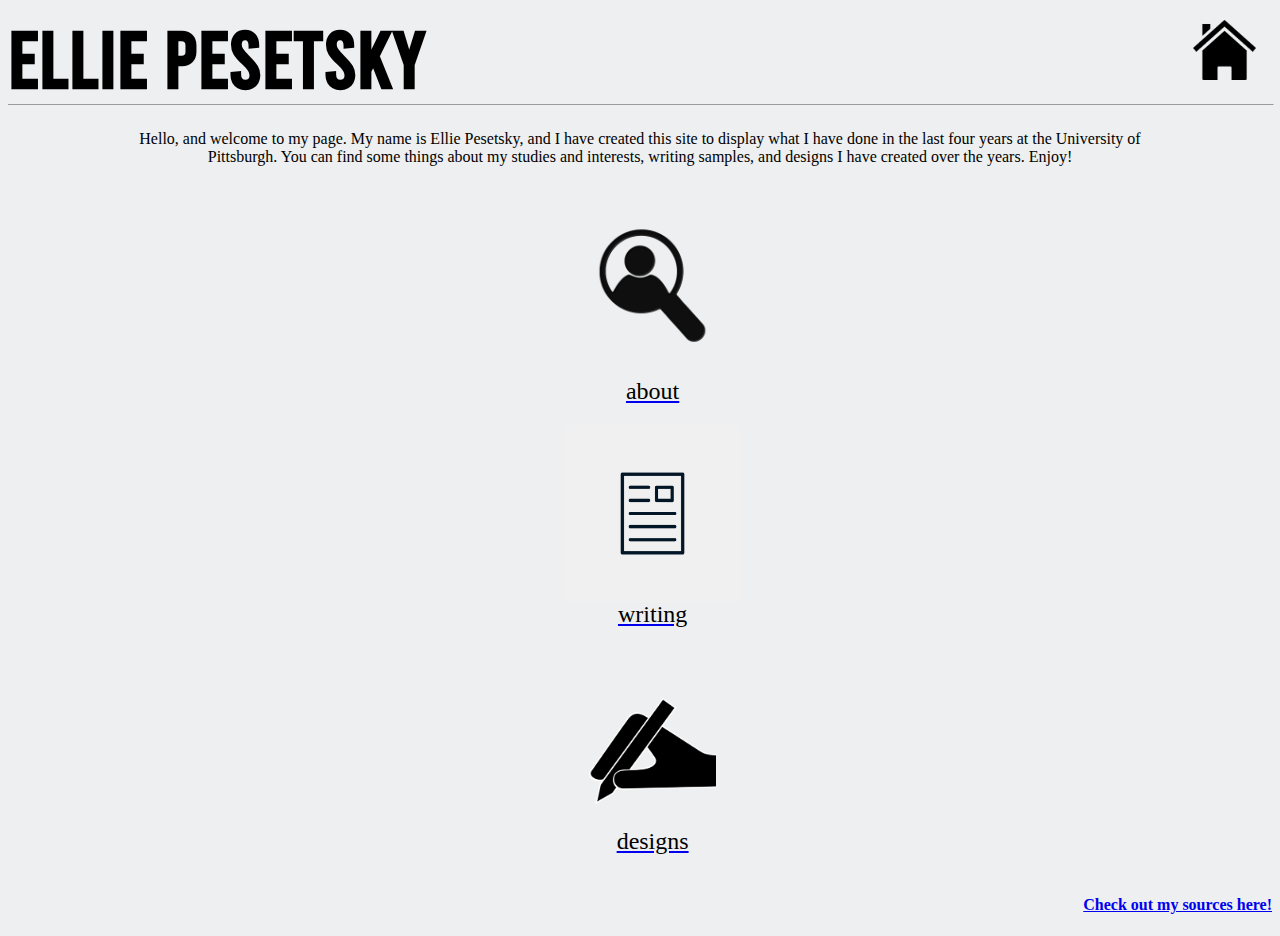
<file: docs/index.html>
<!DOCTYPE html>
<html lang='en'>
  <head>
    <meta charset='UTF-8'/>
    <title>Ellie Pesetsky's Portfolio</title>
    <link rel='stylesheet' href='styles.css'/>
  </head>
  <body>
    <h1>ellie pesetsky</h1>

    <a href="index.html"><img id="input4" src="home.png" alt="Home Icon" /></a>

    <hr size="1" width='100%'>
<div class='div4'>
  Hello, and welcome to my page. My name is Ellie Pesetsky, and I have created this site to display what I have done in the last four years at the University of Pittsburgh. You can find some things about my studies and interests, writing samples, and designs I have created over the years. Enjoy!
 </div>

<div class='div3'>
  <a href="about.html">
<input id='input1' type="image" src='about.png' alt="Magnifying Glass" class=submit />
        <h2>about</h2>
         </a>

      <a href="writing.html">
        <input id='input2' type="image" src='writing.png' alt="Paper" class='submit' />
        <h2>writing</h2>
      </a>

      <a href="designs.html">
        <input id='input3' type="image" src='designs.png' alt="Pencil in Hand" class='submit' />
        <h2>designs</h2>
      </a>
    </div>

    <div class='div6'>
      <h4> <a href="https://github.com/epesetsky/WebsitePortfolio/blob/master/SOURCES.md">Check out my sources here! </a>
      </h4>
    </div>

  </body>
</html>
</file>
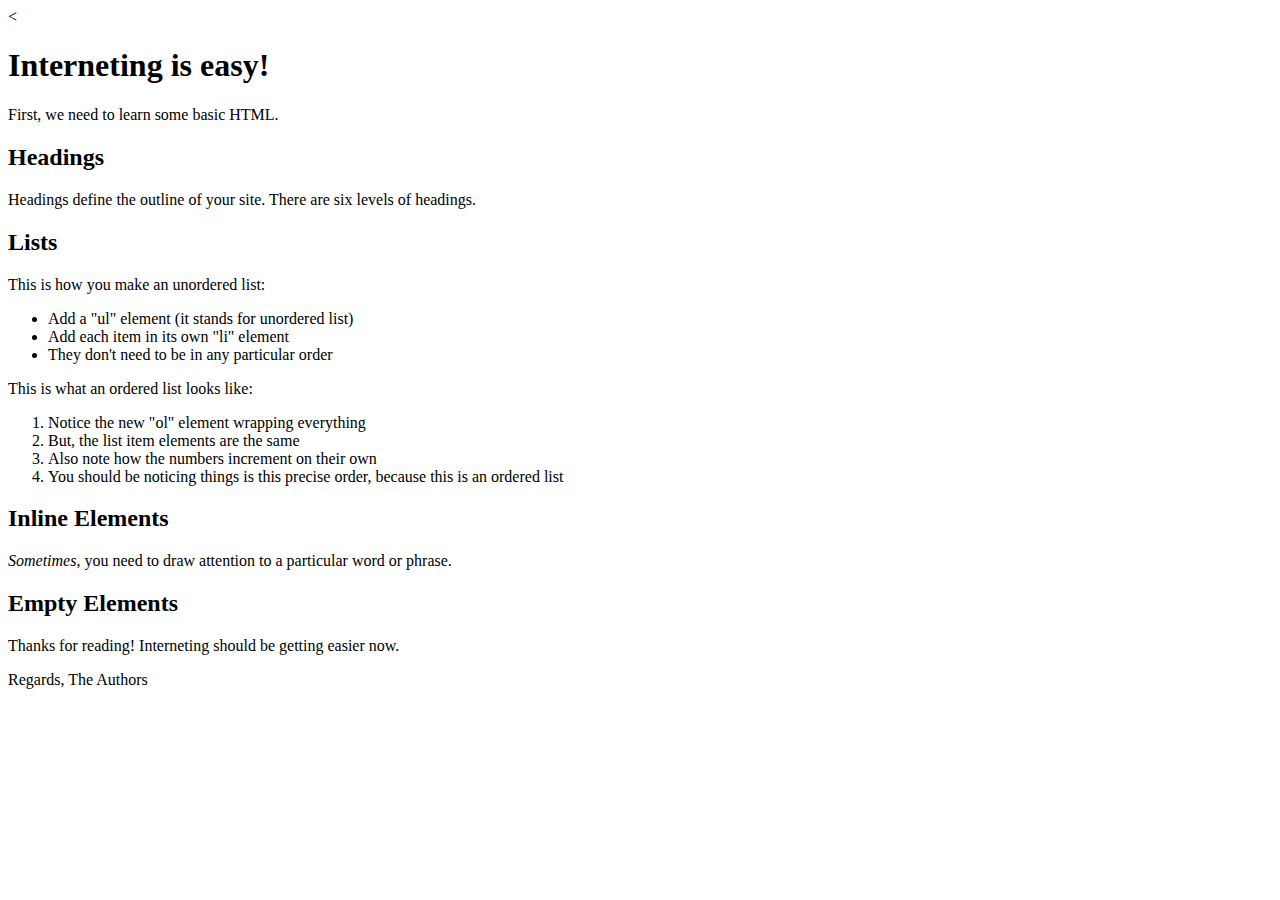
<file: 02-basic-web-pages/basics.html>
<!DOCTYPE html>
<html>
  <head>
    <title>Interneting Is Easy!</title>
  </head>
  <body>
    <<h1>Interneting is easy!</h1>
    <p>First, we need to learn some basic HTML.</p>
    <h2>Headings</h2>
    <p>Headings define the outline of your site. There are six levels of
    headings.</p>
    <h2>Lists</h2>

<p>This is how you make an unordered list:</p>

<ul>
  <li>Add a "ul" element (it stands for unordered list)</li>
  <li>Add each item in its own "li" element</li>
  <li>They don't need to be in any particular order</li>
</ul>
<p>This is what an ordered list looks like:</p>

<ol>
  <li>Notice the new "ol" element wrapping everything</li>
  <li>But, the list item elements are the same</li>
  <li>Also note how the numbers increment on their own</li>
  <li>You should be noticing things is this precise order, because this is
      an ordered list</li>
</ol>

<h2>Inline Elements</h2>

<p><em>Sometimes</em>, you need to draw attention to a particular word or
phrase.</p>

<h2>Empty Elements</h2>

<p>Thanks for reading! Interneting should be getting easier now.</p>

<p>Regards,
The Authors</p>
  </body>
</html>
</file>
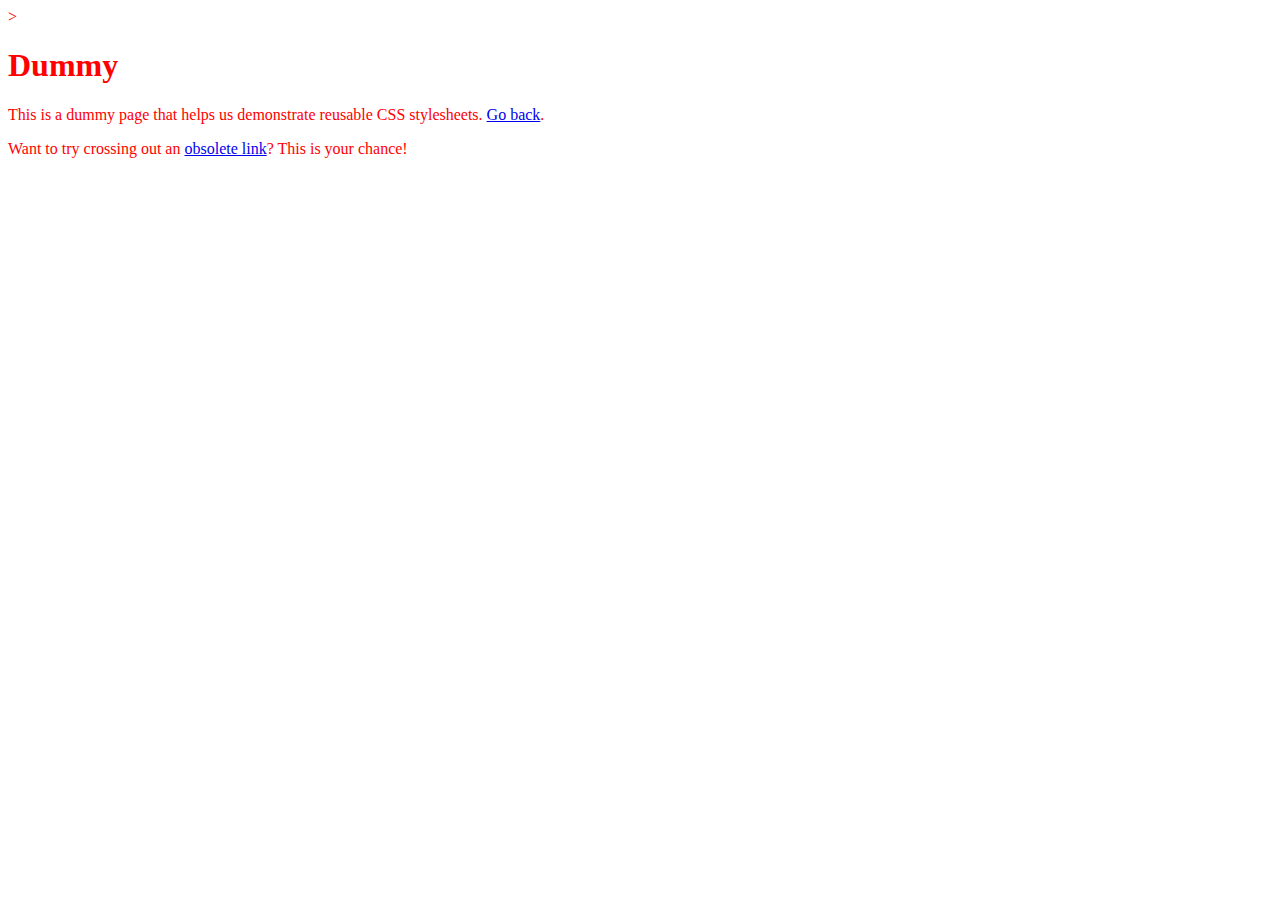
<file: 04-hello-css/dummy.html>
<!DOCTYPE html>
<html lang='en'>
  <head>
  <meta charset='UTF-8'/>
  <title>Hello, CSS</title>
  <link rel='stylesheet' href='styles.css'/>
</head>
    <meta charset='UTF-8'/>
    <title>Dummy</title>
  </<head>
  <meta charset='UTF-8'/>
  <title>Hello, CSS</title>
  <link rel='stylesheet' href='styles.css'/>
</head>>
  <body>
    <h1>Dummy</h1>

    <p>This is a dummy page that helps us demonstrate reusable CSS
       stylesheets. <a href='hello-css.html'>Go back</a>.</p>

    <p>Want to try crossing out an <a href='nowhere.html'>obsolete link</a>? This
       is your chance!</p>
  </body>
</html>
</file>
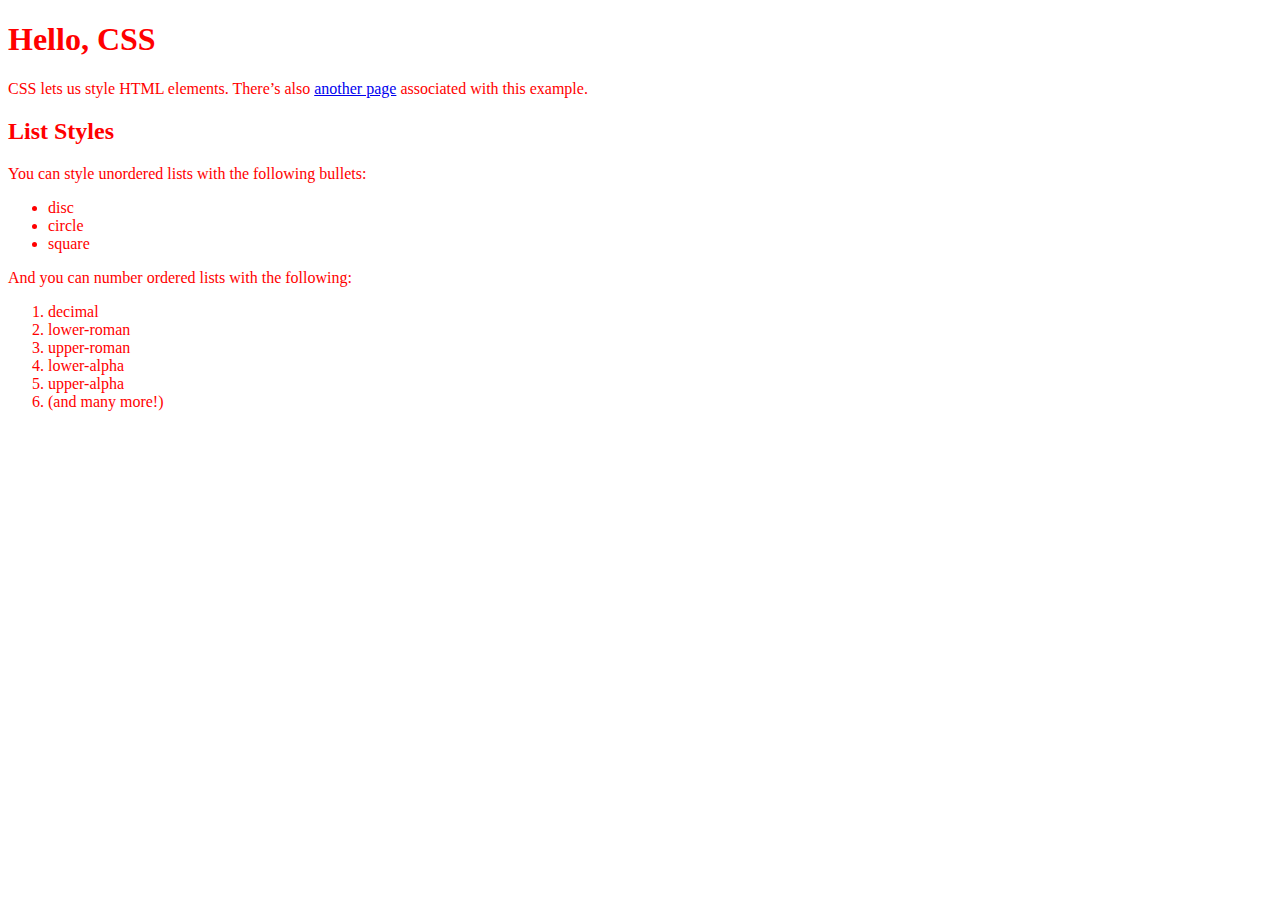
<file: 04-hello-css/hello-css.html>
<!DOCTYPE html>
<html lang='en'>
  <head>
    <meta charset='UTF-8'/>
    <title>Hello, CSS</title>
    <link rel='stylesheet' href='styles.css'/>
  </head>
  <body>
    <h1>Hello, CSS</h1>

    <p>CSS lets us style HTML elements. There’s also
       <a href='dummy.html'>another page</a> associated with this example.</p>

    <h2>List Styles</h2>

    <p>You can style unordered lists with the following bullets:</p>

    <ul>
      <li>disc</li>
      <li>circle</li>
      <li>square</li>
    </ul>

    <p>And you can number ordered lists with the following:</p>

    <ol>
      <li>decimal</li>
      <li>lower-roman</li>
      <li>upper-roman</li>
      <li>lower-alpha</li>
      <li>upper-alpha</li>
      <li>(and many more!)</li>
    </ol>
  </body>
</html>
</file>
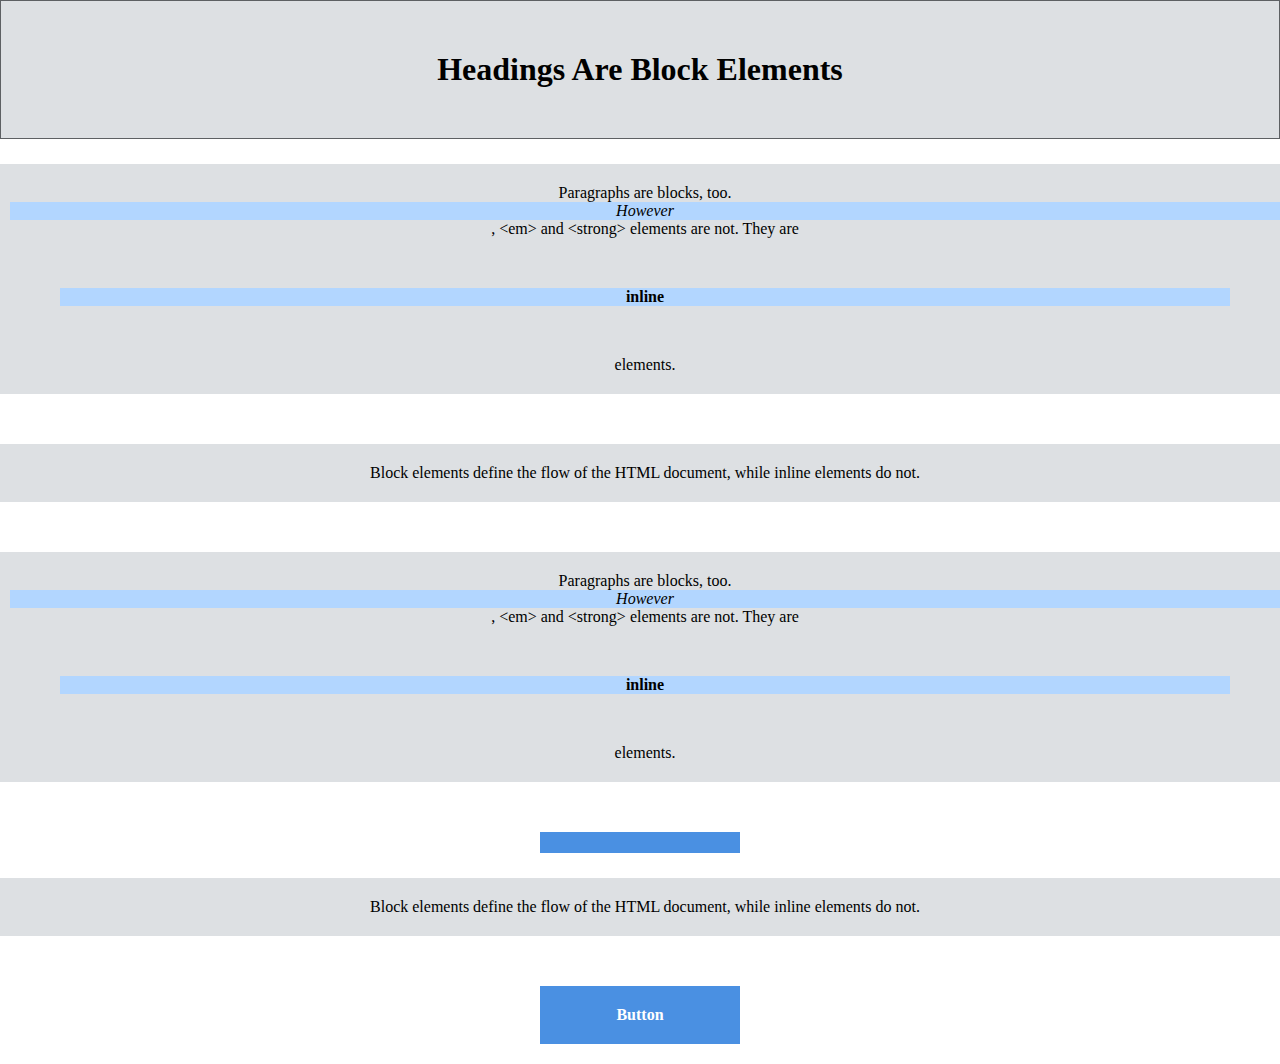
<file: 05-css-box-model/boxes.html>
<!DOCTYPE html>
<html lang='en'>
  <head>
    <meta charset='UTF-8'/>
    <title>Boxes Are Easy!</title>
    <link rel='stylesheet' href='box-styles.css'/>
  </head>
  <body>
    <h1>Headings Are Block Elements</h1>

    <p>Paragraphs are blocks, too. <em>However</em>, &lt;em&gt; and &lt;strong&gt;
       elements are not. They are <strong>inline</strong> elements.</p>

    <p>Block elements define the flow of the HTML document, while inline elements
       do not.</p>
  </body>
</html>
<p>Paragraphs are blocks, too. <em>However</em>, &lt;em&gt; and &lt;strong&gt;
elements are not. They are <strong>inline</strong> elements.</p>

<div style='padding-top: 1px'></div>  <!-- Add this -->

<p>Block elements define the flow of the HTML document, while inline elements
do not.</p>
<div>Button</div>
</file>
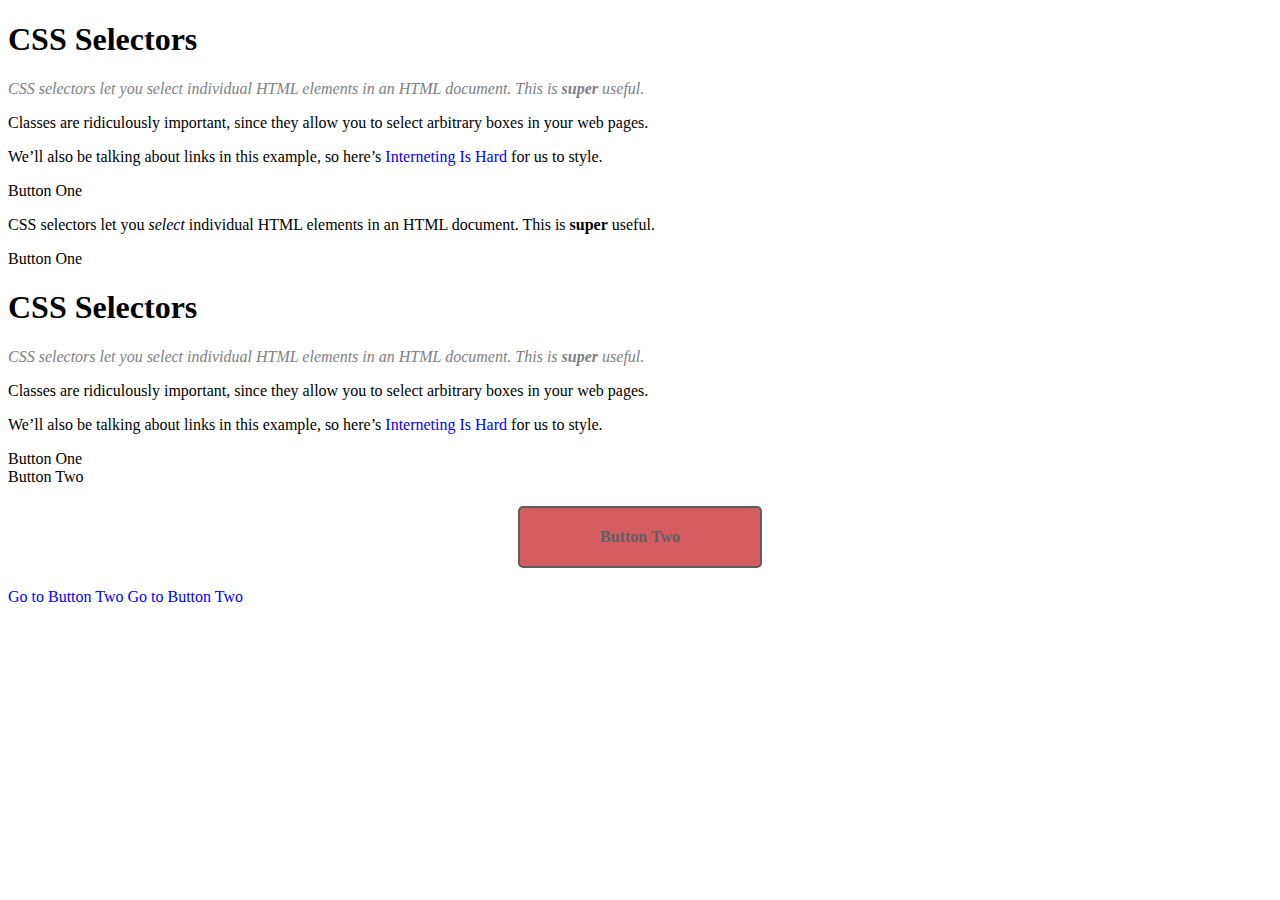
<file: 06-css-selectors/selectors.html>
<!DOCTYPE html>
<html lang='en'>
  <head>
    <meta charset='UTF-8'/>
    <title>CSS Selectors</title>
    <link rel='stylesheet' href='styles.css'/>
  </head>
  <body>
    <h1>CSS Selectors</h1>

    <p>CSS selectors let you <em>select</em> individual HTML elements in an HTML
       document. This is <strong>super</strong> useful.</p>

    <p>Classes are ridiculously important, since they allow you to select
       arbitrary boxes in your web pages.</p>

    <p>We’ll also be talking about links in this example, so here’s
       <a href='https://internetingishard.com'>Interneting Is Hard</a> for us to
       style.</p>

    <div>Button One</div>

  </body>
</html>
<p class='synopsis'>CSS selectors let you <em>select</em> individual HTML
   elements in an HTML document. This is <strong>super</strong> useful.</p>
   <div class='button'>Button One</div>
   <body>
  <div class='page'>  <!-- Add this -->
    <h1>CSS Selectors</h1>

    <p  class='synopsis'>CSS selectors let you <em>select</em> individual HTML
    elements in an HTML document. This is <strong>super</strong> useful.</p>

    <p>Classes are ridiculously important, since they allow you to select
    arbitrary boxes in your web pages.</p>

    <p>We’ll also be talking about links in this example, so here’s
    <a href='https://internetingishard.com'>Interneting Is Hard</a> for us to
    style.</p>

    <div class='button'>Button One</div>
<div class='button'>Button Two</div><a id='button-2' class='button' href='nowhere.html'>Button Two</a>
  </div>  <!-- And this -->
  <!-- From the same page -->
<a href='#button-2'>Go to Button Two</a>

<!-- From a different page -->
<a href='selectors.html#button-2'>Go to Button Two</a>
</body>
</file>
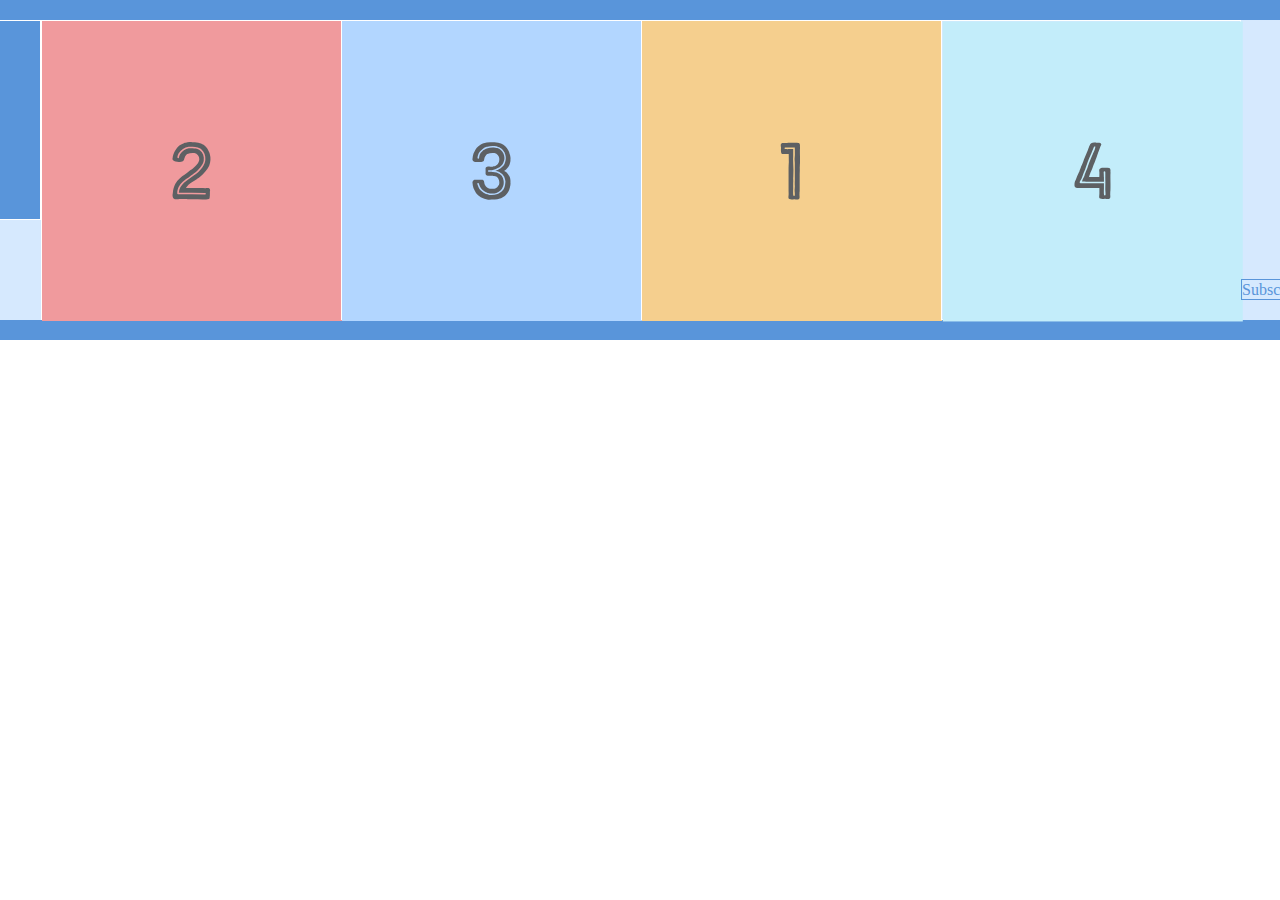
<file: 08-flexbox/flexbox.html>
<!DOCTYPE html>
<html lang='en'>
  <head>
    <meta charset='UTF-8'/>
    <title>Some Web Page</title>
    <link rel='stylesheet' href='styles.css'/>
  </head>
  <body>
    <div class='menu-container'>
      <div class='header-container'>
        <div class='photo-grid-container'>
          <div class='footer'>
  <div class='footer-item footer-one'></div>
  <div class='footer-item footer-two'></div>
  <div class='footer-item footer-three'></div>
</div>

  <div class='photo-grid'>
    <div class='photo-grid-item first-item'>
      <img src='images/one.svg'/>
    </div>
    <div class='photo-grid-item'>
      <img src='images/two.svg'/>
    </div>
    <div class='photo-grid-item'>
      <img src='images/three.svg'/>
    </div>
  </div>
</div>
<div class='photo-grid-item'>
  <img src='images/four.svg'/>
</div>
<div class='photo-grid-item last-item'>
  <img src='images/five.svg'/>
</div>
  <div class='header'>
    <div class='subscribe'>Subscribe &#9662;</div>
    <div class='logo'><img src='images/awesome-logo.svg'/></div>
    <div class='social'><img src='images/social-icons.svg'/></div>
  </div>
</div>
</file>
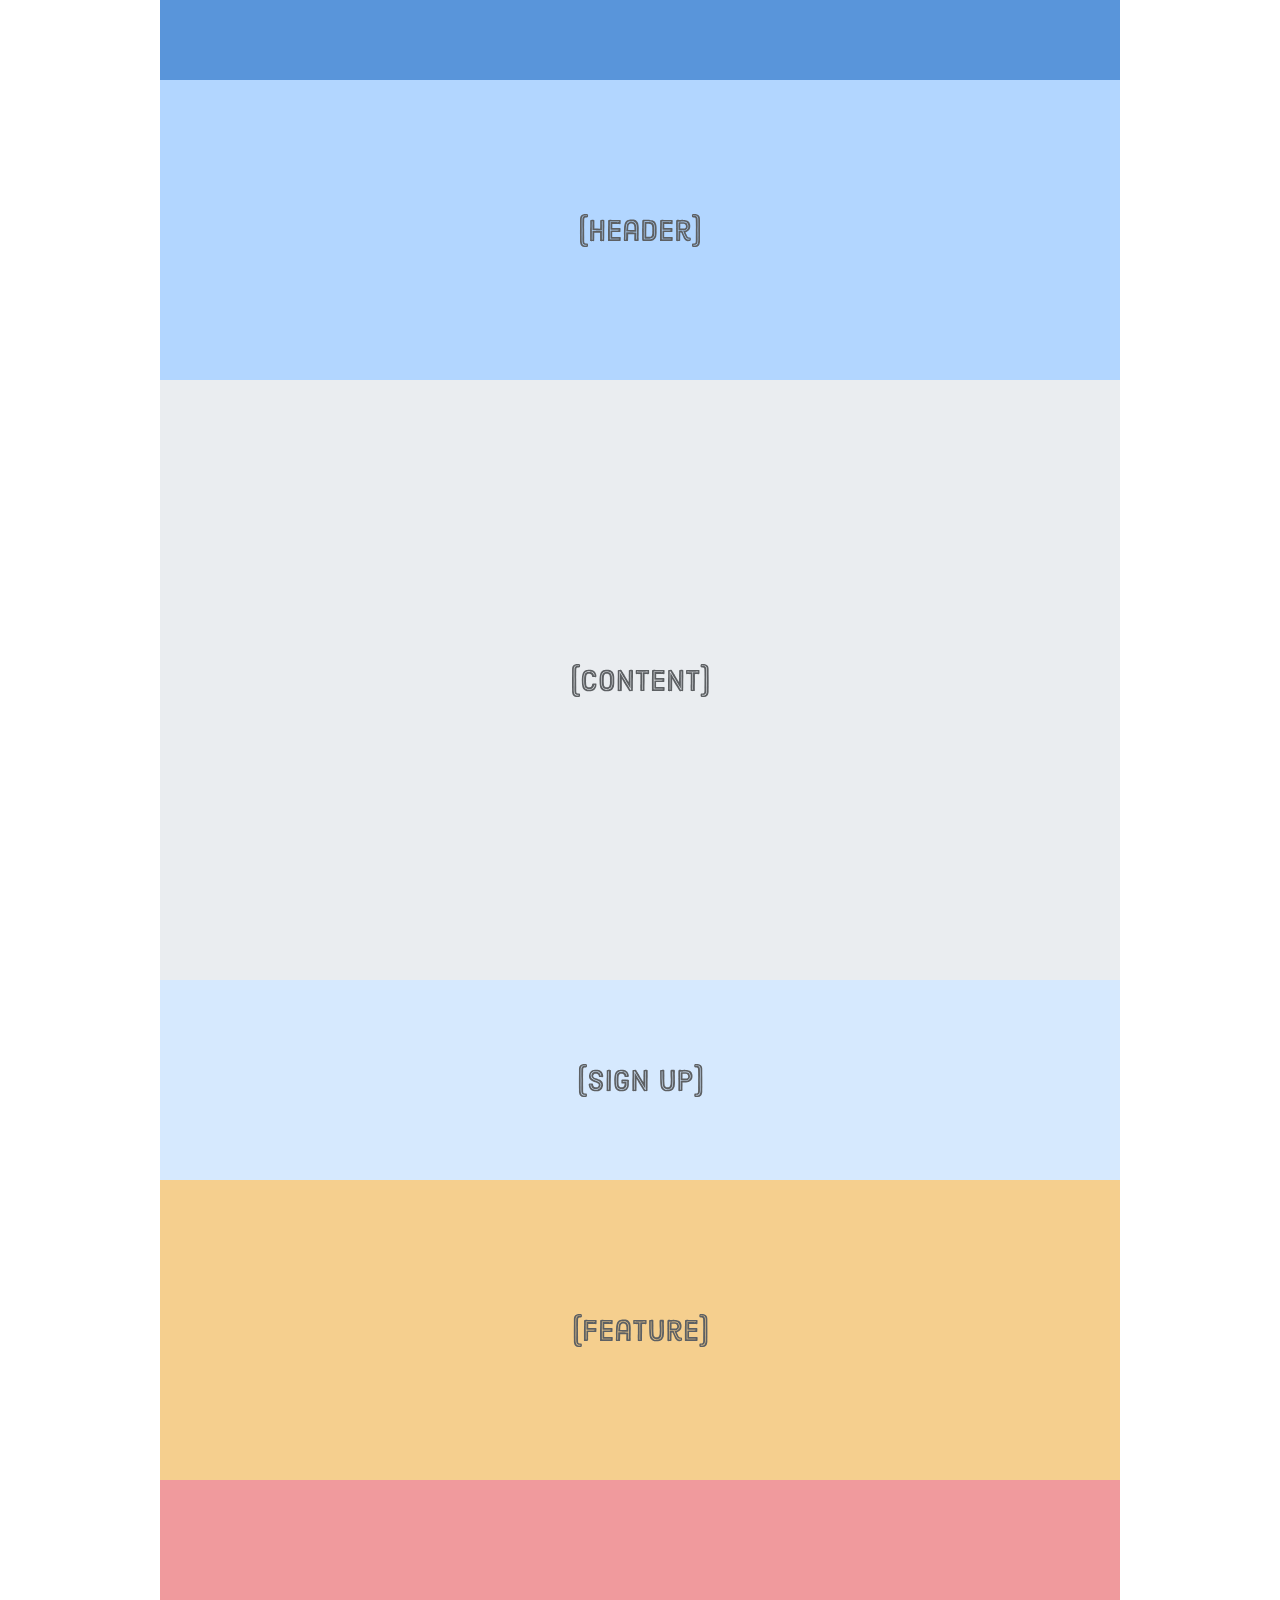
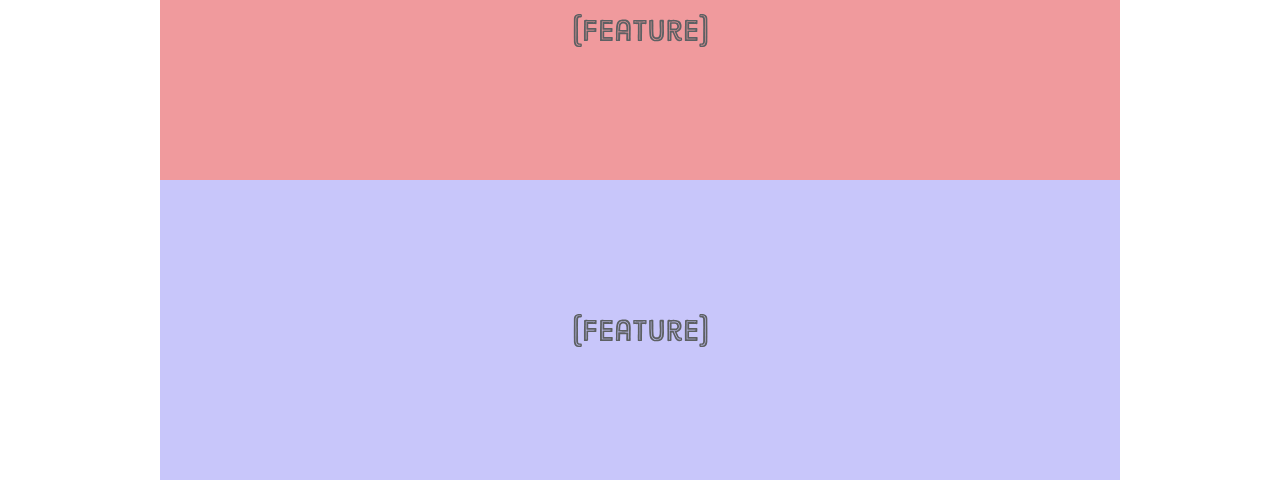
<file: 10-responsive-design/responsive.html>
<!DOCTYPE html>
<html lang='en'>
  <head>
    <meta charset='UTF-8'/>
    <meta name='viewport'
      content='width=device-width, initial-scale=1.0, maximum-scale=1.0' />
    <title>Responsive Design</title>
    <link rel='stylesheet' href='styles.css'/>
  </head>
  <body>
    <div class='page'>
    <div class='section menu'></div>
    <div class='section header'>
      <img src='images/header.svg'/>
    </div>
    <div class='section content'>
      <img src='images/content.svg'/>
    </div>
    <div class='section sign-up'>
      <img src='images/sign-up.svg'/>
    </div>
    <div class='section feature-1'>
      <img src='images/feature.svg'/>
    </div>
    <div class='section feature-2'>
      <img src='images/feature.svg'/>
    </div>
    <div class='section feature-3'>
      <img src='images/feature.svg'/>
    </div>
  </div>
  </body>
</html>
</file>
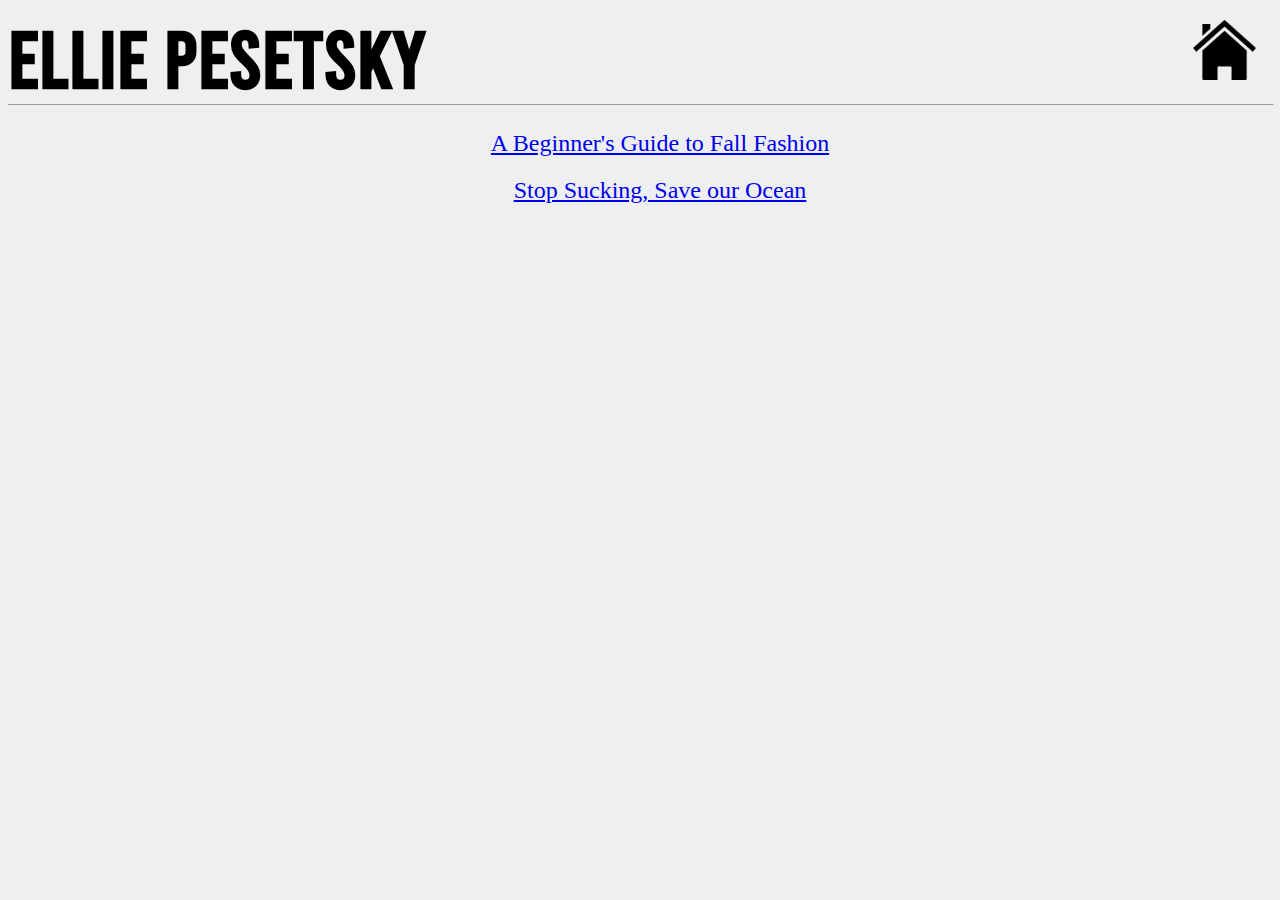
<file: docs/designs.html>
<!DOCTYPE html>
<html lang='en'>
  <head>
    <meta charset='UTF-8'/>
    <title>Ellie Pesetsky's Portfolio</title>
    <link rel='stylesheet' href='styles.css'/>
  </head>
  <body>
    <h1>ellie pesetsky</h1>
    <a href="index.html"><img id="input4" src="home.png" alt="Home Icon" /></a>
    <hr size="1" width='100%'>
    <ul style="list-style-type:none">
      <h2><li><a href='fall-fashion.pdf'>A Beginner's Guide to Fall Fashion</a></li></h2>
      <h2><li><a href='save-oceans.pdf'>Stop Sucking, Save our Ocean</a></li></h2>
    </ul>
  </body>
</file>
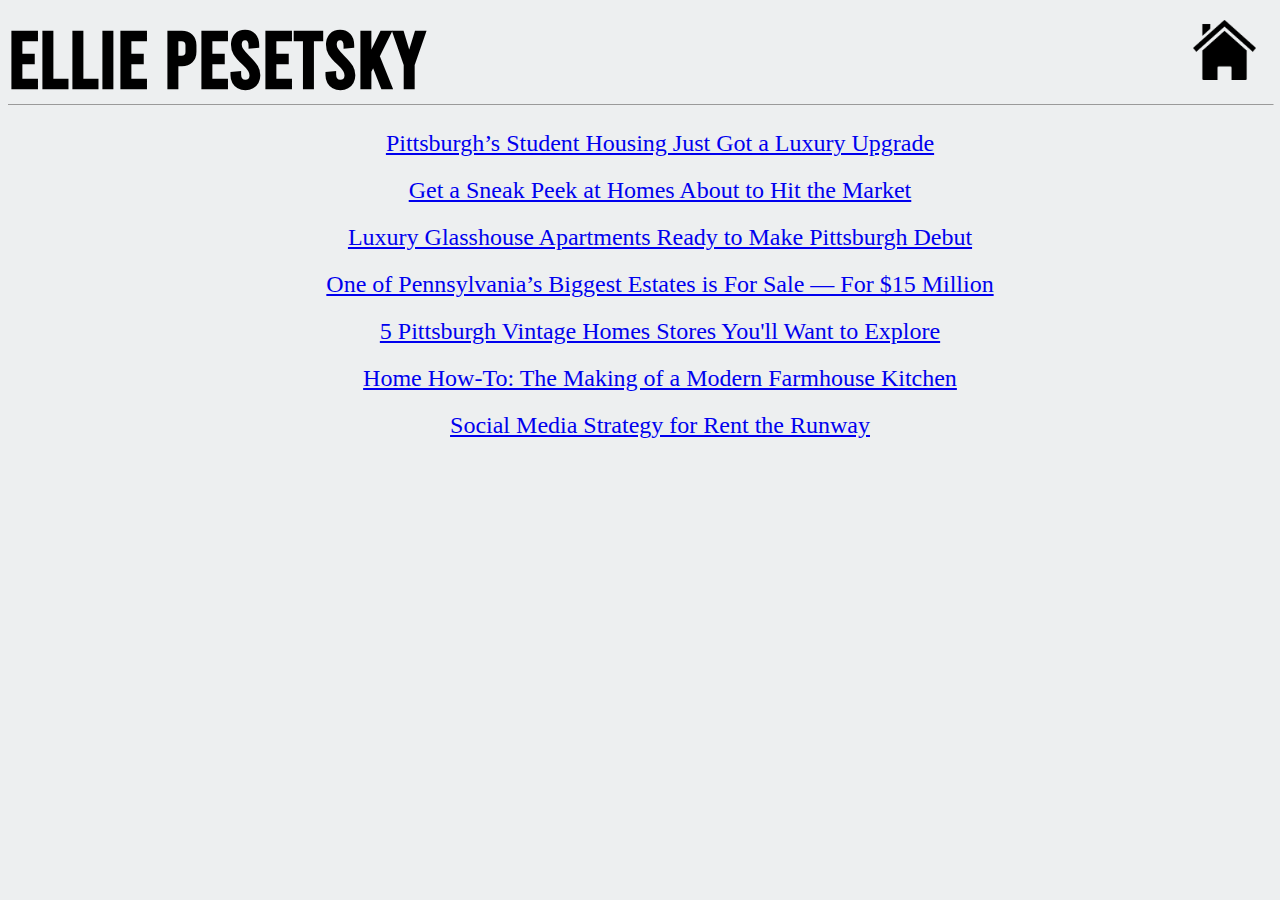
<file: docs/writing.html>
<!DOCTYPE html>
<html lang='en'>
  <head>
    <meta charset='UTF-8'/>
    <title>Ellie Pesetsky's Portfolio</title>
    <link rel='stylesheet' href='styles.css'/>
  </head>
  <body>
    <h1>ellie pesetsky</h1>
    <a href="index.html"><img id="input4" src="home.png" alt="Home Icon" /></a>
    <hr size="1" width='100%'>
    <ul style="list-style-type:none">
      <h2><li><a href='PM1.pdf'>Pittsburgh’s Student Housing Just Got a Luxury Upgrade</a></li></h2>
      <h2><li><a href='PM2.pdf'>Get a Sneak Peek at Homes About to Hit the Market</a></li></h2>
      <h2><li><a href='PM3.pdf'>Luxury Glasshouse Apartments Ready to Make Pittsburgh Debut</a></li></h2>
      <h2><li><a href='PM4.pdf'>One of Pennsylvania’s Biggest Estates is For Sale — For $15 Million</a></li></h2>
      <h2><li><a href='PM5.pdf'>5 Pittsburgh Vintage Homes Stores You'll Want to Explore</a></li></h2>
      <h2><li><a href='PM6.pdf'>Home How-To: The Making of a Modern Farmhouse Kitchen</a></li></h2>
      <h2><li><a href='final.pdf'>Social Media Strategy for Rent the Runway</a></li></h2>
    </ul>
  </body>
</file>
<file: docs/styles.css>
@font-face {
  font-family: Bebas;
  src: url(bebas/Bebas-Regular.ttf);
}

html {
  background-color: #edeff0
}

h1 {
  font-size: 5em;
  float: left;
  font-family: bebas;
  font-weight: bold;
  color: black;
  margin-top: 0px;
  margin-bottom: 0px;
}

h2 {
  text-align: center;
  font-family: verdana;
  font-weight: normal;
  color: black;
}

h3 {
  font-family: verdana;
}

hr {
  background-color: black;
  margin-top: 0px;
  margin-bottom: 2%;
}

#input1 {
  width: 60%;
  height: 60%;
  color: white;
  margin-bottom: 0%;
  padding-top: 20%;
}

#input2 {
  width: 70%;
  height: 70%;
  color: white;
  margin-bottom: -10%;
}

#input3 {
  width: 50%;
  height: 50%;
  color: white;
  margin-bottom: 0%;
  margin-top: : 20%;
  padding-top: 20%;
}

.div4{
  text-align: center;
  font-family: verdana;
  padding-left: 8%;
  padding-right: 8%;
}

#input4 {
  border: none;
  color: white;
  padding: 12px 16px;
  cursor: pointer;
  height: 5%;
  width: 5%;
  float: right;
}
.div5 {
  width: 50%;
  height: 50%;
  font-family: verdana;
  font-weight: normal;
  margin: auto;
  background-color: #d6d6d6;
}

.div6 {
  text-align: right;
  font-family: verdana;
  font-weight: bold;
  color: black;
}

.div3 {
  display: inline-block;
  width: 20%;
  height: 50%;
  margin: auto;
  text-align: center;
  padding-left: 41%;
}
</file>
<file: 04-hello-css/styles.css>
body {
  color: #FF0000;
}
</file>
<file: 05-css-box-model/box-styles.css>
* {
  margin: 0;
  padding: 0;
  box-sizing: border-box;
}

h1, p {
  background-color: #DDE0E3;    /* Light gray */
}p {
  padding: 20px 0 20px 10px;
  margin-bottom: 50px;          /* Add this */
}


em, strong {
  background-color: #B2D6FF;
  display: block;
}h1 {
  padding: 50px;
  border: 1px solid #5D6063;
}

p {
  padding: 20px 0 20px 10px;  /* Top  Right  Bottom  Left */
}p {
  padding: 20px 0 20px 10px;
  margin-bottom: 50px;          /* Add this */
}
strong {
  margin: 50px;
}
p {
  padding: 20px 0 20px 10px;

  margin-top: 25px;
  margin-bottom: 50px;
}
div {
  color: #FFF;
  background-color: #4A90E2;
  font-weight: bold;
  padding: 20px;
  text-align: center;

  width: 200px;
  box-sizing: border-box;
  margin: 20px auto; /* Vertical  Horizontal */
}
div {
  /* [Existing Declarations] */
  width: 200px;
}body {
  text-align: center;
}
</file>
<file: 06-css-selectors/styles.css>
synopsis {
  color: #7E8184;        /* Light gray */
  font-style: italic;
}
.button:link,                 /* Change this */
.button:visited {             /* Change this */
  display: block;             /* Add this */
  text-decoration: none;      /* Add this */

  color: #FFF;                /* The rest is the same */
  background-color: #5995DA;
  font-weight: bold;
  padding: 20px;
  text-align: center;
  border: 2px solid #5D6063;
  border-radius: 5px;

  width: 200px;
  margin: 20px auto;
}
.button:hover,
.button:visited:hover {
  color: #FFF;
  background-color: #76AEED;  /* Light blue */
}.button:active,
.button:visited:active {
  color: #FFF;
  background-color: #5995DA;  /* Blue */
}
#button-2 {
  background-color: #D55C5F;    /* Red */
}
}..call-to-action:link,
.call-to-action:visited {
  font-style: italic;
  background-color: #EEB75A;     /* Yellow */
}

.call-to-action:hover,
.call-to-action:visited:hover {
  background-color: #F5CF8E;     /* Light yellow */
}

.call-to-action:active,
.call-to-action:visited:active {
  background-color: #EEB75A;     /* Yellow */
}.call-to-action:link,
.call-to-action:visited {
  background-color: #D55C5F;    /* Red */
}
}
.page {
  width: 600px;
  margin: 0 auto;

}<div class='sidebar'>
  <p>If this page had a sidebar...</p>
  <p>We’d have some problems with pseudo-classes.</p>
</div>.page > p:first-of-type {
  color: #7E8184;
  font-style: italic;
}
p:first-of-type {
  color: #7E8184;
  font-style: italic;
}
a:link {
  color: blue;
  text-decoration: none;
}
a:visited {
  color: purple;
}
a:hover {
  color: aqua;
  text-decoration: underline;
}
a:active {
  color: red;
}
a:visited:active {
  color: red;
}

#button-2 {
  color: #5D6063;  /* Dark gray */
}
</file>
<file: 08-flexbox/styles.css>
* {
  margin: 0;
  padding: 0;
  box-sizing: border-box;
}

.menu-container {
  color: #fff;
  background-color: #5995DA;  /* Blue */
  padding: 20px 0
}

.menu {
  border: 1px solid #fff;
  width: 900px;
  display: flex;
  justify-content: space-around;
}
.menu-container {
  /* ... */
  display: flex;
}
.menu-container {
  /* ... */
  display: flex;
  justify-content: center;    /* Add this */
}
.links {
  border: 1px solid #fff;  /* For debugging */
  display: flex;
  justify-content: flex-end;
}

.login {
  margin-left: 20px;
}.header-container {
  color: #5995DA;
  background-color: #D6E9FE;
  display: flex;
  justify-content: center;
}

.header {
  width: 900px;
  height: 300px;
  display: flex;
  justify-content: space-between;
}
.header {
  /* ... */
  align-items: center;  /* Add this */
}

.header {
  /* ... */
  align-items: stretch;    /* Change this */
}

.social,
.logo,
.subscribe {
  border: 1px solid #5995DA;
}
.photo-grid-container {
  display: flex;
  justify-content: center;
}

.photo-grid {
  width: 900px;
  display: flex;
  justify-content: flex-start;
}

.photo-grid-item {
  border: 1px solid #fff;
  width: 300px;
  height: 300px;
}
.photo-grid {
  /* ... */
  flex-wrap: wrap;
}
.photo-grid {
  width: 900px;
  display: flex;
  justify-content: center;    /* Change this */
  flex-wrap: wrap;
}
.photo-grid {
  /* ... */
  flex-direction: column;
}
.photo-grid {
  /* ... */
  flex-direction: column;
  align-items: center;      /* Add this */
}
.photo-grid {
  width: 900px;
  display: flex;
  justify-content: center;
  flex-wrap: wrap;
  flex-direction: row-reverse;  /* <--- Really freaking cool! */
  align-items: center;
}
.photo-grid {
  /* ... */
  flex-direction: row;  /* Update this */
  align-items: center;
}

.first-item {
  order: 1;
}

.last-item {
  order: -1;
}.social,
.subscribe {
  align-self: flex-end;
  margin-bottom: 20px;
}
.footer {
  display: flex;
  justify-content: space-between;
}

.footer-item {
  border: 1px solid #fff;
  background-color: #D6E9FE;
  height: 200px;
  flex: 1;
}.footer-three {
  flex: 2;
}
.footer-one,
.footer-three {
  background-color: #5995DA;
  flex: initial;
  width: 300px;
}
</file>
<file: 10-responsive-design/styles.css>
* {
  margin: 0;
  padding: 0;
  box-sizing: border-box;
}

/* Mobile Styles */
@media only screen and (max-width: 400px) {
  body {
    background-color: #F09A9D; /* Red */
  }
}

/* Tablet Styles */
@media only screen and (min-width: 401px) and (max-width: 960px) {
  .sign-up,
  .feature-1,
  .feature-2,
  .feature-3 {
    width: 50%;
  }
}
/* Desktop Styles */
@media only screen and (min-width: 961px) {
  .page {
    width: 960px;
    margin: 0 auto;
  }
  .feature-1,
  .feature-2,
  .feature-3 {
    width: 33.3%;
  }
  .header {
    height: 400px;
  }
}
}
.page {
  display: flex;
  flex-wrap: wrap;
}

.section {
  width: 100%;
  height: 300px;
  display: flex;
  justify-content: center;
  align-items: center;
}

.menu {
  background-color: #5995DA;
  height: 80px;
}

.header {
  background-color: #B2D6FF;
}

.content {
  background-color: #EAEDF0;
  height: 600px;
}

.sign-up {
  background-color: #D6E9FE;
}

.feature-1 {
  background-color: #F5CF8E;
}

.feature-2 {
  background-color: #F09A9D;
}

.feature-3 {
  background-color: #C8C6FA;
}
.sign-up {
  height: 200px;
  order: 1;
}
.content {
  order: 2;
}
</file>
